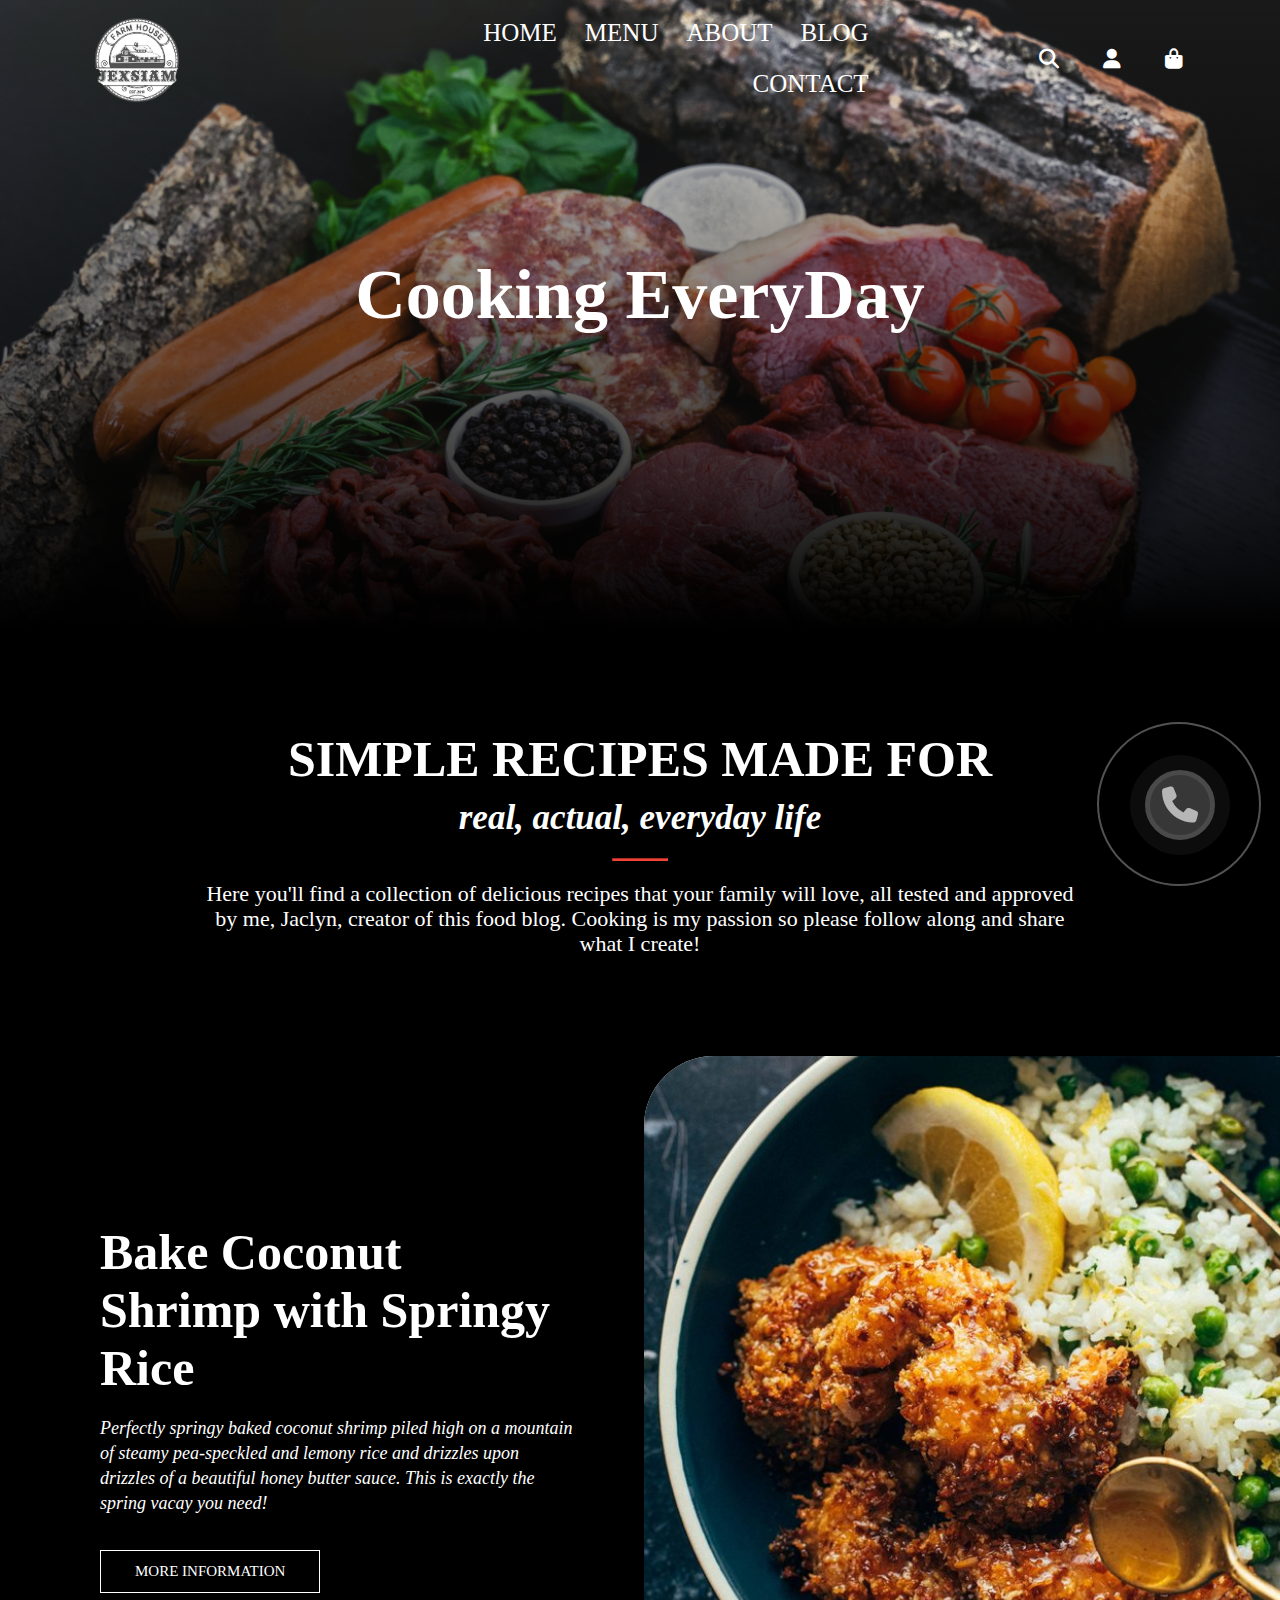
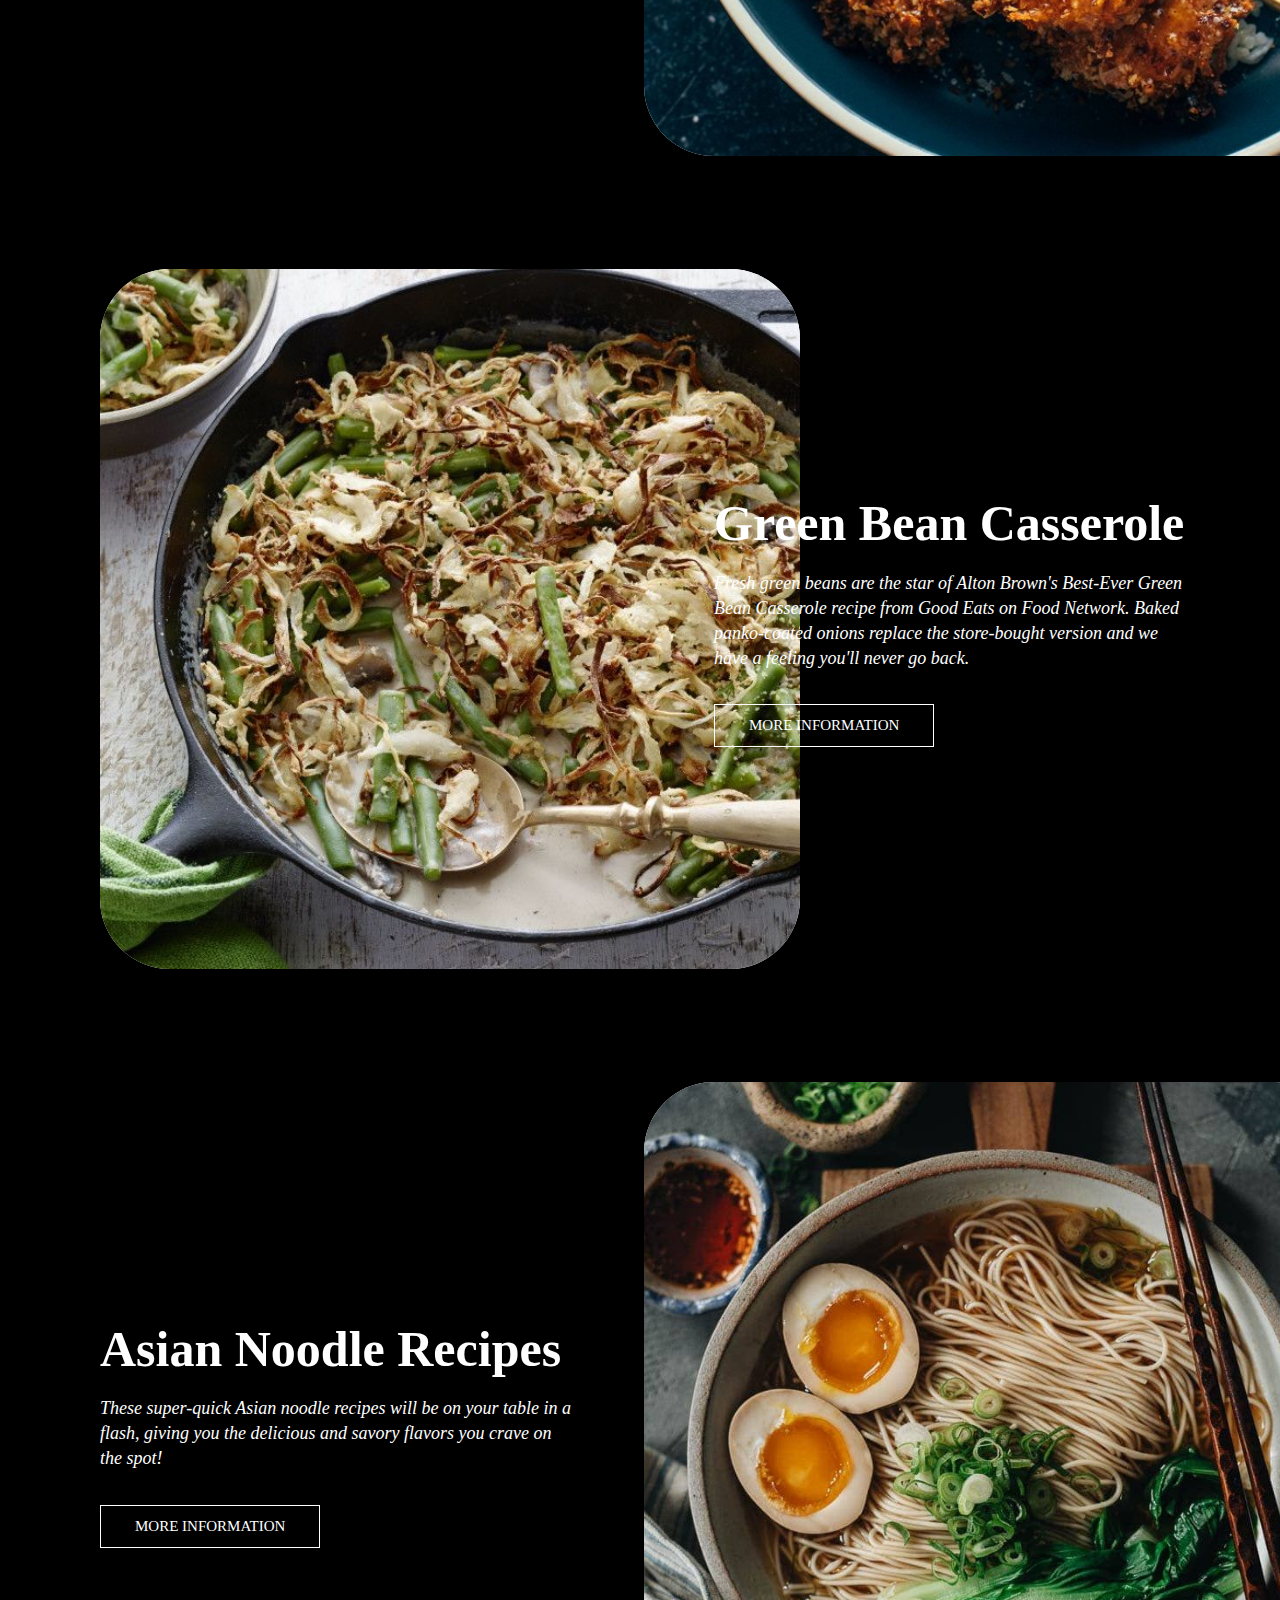
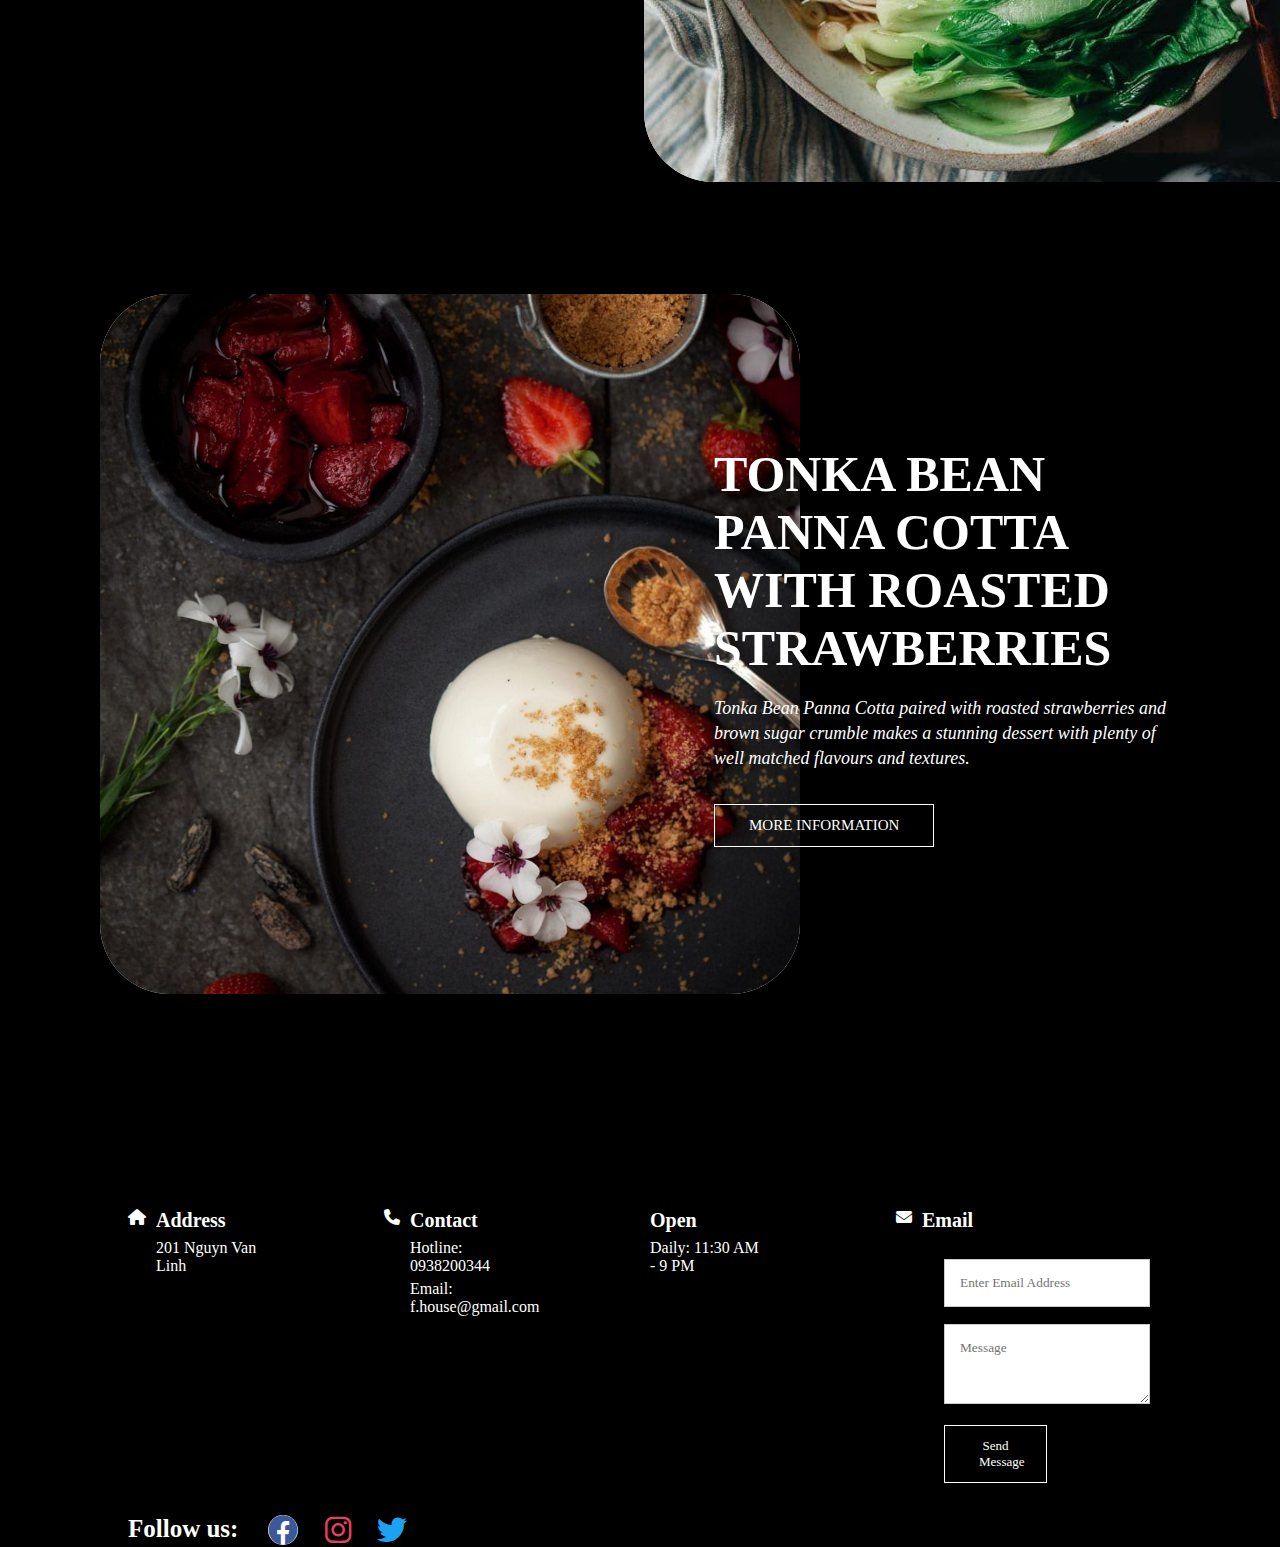
<file: blog.html>
<!DOCTYPE html>
<html lang="en">

<head>
    <meta charset="UTF-8">
    <meta http-equiv="X-UA-Compatible" content="IE=edge">
    <meta name="viewport" content="width=device-width, initial-scale=1.0">
    <title>Blog</title>
    <link rel="stylesheet" href="asset/css/blog.css">
    <link rel="stylesheet" href="asset/icon/fontawesome-free-6.3.0-web/css/all.css">
    <link rel="stylesheet" type="text/css" href="asset/css/chatbot.css">
    <link rel="stylesheet" type="text/css" href="asset/css/jquery.convform.css">
    <link rel="stylesheet" type="text/css" href="asset/css/phone.css">
</head>

<body>
    <!-- --------------header----------------- -->
    <section class="header">
        <nav>
            <a href=""><img src="/asset/img/logo.png" alt=""></a>
            <div class="nav-links">
                <ul>
                    <li><a href="/index.html">HOME</a></li>
                    <li><a href="/menu.html">MENU</a></li>
                    <li><a href="/about.html">ABOUT</a></li>
                    <li><a href="/blog.html">BLOG</a></li>
                    <li><a href="/contact.html">CONTACT</a></li>
                </ul>
            </div>
            <div class="nav-contact">
                <i class="fa-solid fa-magnifying-glass"></i>
                <a href="login.html"><i class="fa-solid fa-user"></i></a>
                <i class="fa-sharp fa-solid fa-bag-shopping"></i>
            </div>
        </nav>
        <div class="textbox">
            <h1>Cooking EveryDay <br></h1>
        </div>
    </section>
    <!-- ----------------------------- Body ---------------------------------- -->
    <section class="body">
        <div class="body_text">
            <h2>SIMPLE RECIPES MADE FOR</h2>
            <h3><i>real, actual, everyday life</i></h3>
            <hr>
            <p>Here you'll find a collection of delicious recipes that your family will love, all tested and approved by
                me, Jaclyn, creator of this food blog. Cooking is my passion so please follow along and share what I
                create!</p>
        </div>
        <!-- ----------------------------------------------------------------- -->
        <div class="body_food">
            <div class="body_food_text">
                <div class="text">
                    <h3 class="title">Bake Coconut Shrimp with Springy Rice</h3>
                    <p><i>Perfectly springy baked coconut shrimp piled high on a mountain of steamy pea-speckled and
                            lemony
                            rice and drizzles upon drizzles of a beautiful honey butter sauce. This is exactly the
                            spring
                            vacay you need!</i></p>
                    <a href="/How_to_Make.html"><button class="hero-btn text_btn">MORE INFORMATION</button></a>
                </div>
                <div class="img">
                    <img src="/asset/img/Baked Coconut Shrimp with Springy Rice and Honey Butter Sauce.png" alt="">
                </div>
            </div>
            <div class="body_food_text">
                <div class="img">
                    <img src="/asset/img/Best Ever Green Bean Casserole.jpg" alt="">
                </div>
                <div class="text_2">
                    <h3 class="title">Green Bean Casserole</h3>
                    <p><i>Fresh green beans are the star of Alton Brown's Best-Ever Green Bean Casserole recipe from
                            Good Eats on Food Network. Baked panko-coated onions replace the store-bought version and we
                            have a feeling you'll never go back.</i></p>
                    <button class="hero-btn text_2_btn">MORE INFORMATION</button>
                </div>
            </div>
            <div class="body_food_text">
                <div class="text">
                    <h3 class="title">Asian Noodle Recipes</h3>
                    <p><i>These super-quick Asian noodle recipes will be on your table in a flash, giving you the
                            delicious and savory flavors you crave on the spot!</i></p>
                    <button class="hero-btn text_btn">MORE INFORMATION</button>
                </div>
                <div class="img">
                    <img src="/asset/img/17 Under 30-Minute Asian Noodle Recipes.jpg" alt="">
                </div>
            </div>
            <div class="body_food_text_2">
                <div class="img">
                    <img src="/asset/img/Tonka Bean Panna Cotta with Roasted Strawberries.jpg" alt="">
                </div>
                <div class="text_2">
                    <h3 class="title">TONKA BEAN PANNA COTTA WITH ROASTED STRAWBERRIES</h3>
                    <p><i>Tonka Bean Panna Cotta paired with roasted strawberries and brown sugar crumble makes a
                            stunning dessert with plenty of well matched flavours and textures.</i></p>
                    <button class="hero-btn text_2_btn">MORE INFORMATION</button>
                </div>
            </div>
        </div>
    </section>
    <!-- --------------------------Footer------------------------ -->
    <section class="footer">
        <div class="footer-contact">
            <div class="footer-contact-add">
                <i class="fa-solid fa-house"></i>
                <div>
                    <p class="contact"><b>Address</b></p>
                    <p class="text">201 Nguyn Van Linh</p>
                </div>
            </div>
            <div class="footer-contact-add">
                <i class="fa-solid fa-phone"></i>
                <div>
                    <p class="contact"><b>Contact</b></p>
                    <p class="text">Hotline: 0938200344</p>
                    <p class="text">Email: f.house@gmail.com</p>
                </div>
            </div>
            <div class="footer-contact-add">
                <div>
                    <p class="contact"><b>Open</b></p>
                    <p class="text">Daily: 11:30 AM - 9 PM</p>
                </div>
            </div>
            <div class="footer-contact-add">
                <i class="fa-solid fa-envelope"></i>
                <div>
                    <p class="contact"><b>Email</b></p>
                    <div class="contact-col">
                        <form action="">
                            <!-- <input type="text" name="" id="" placeholder="Enter Your Name" required> -->
                            <input type="email" name="" id="" placeholder="Enter Email Address" required>
                            <textarea rows="3" placeholder="Message" required></textarea>
                            <button type="submit" class="hero-btn red-btn">Send Message</button>
                        </form>
                    </div>
                </div>
            </div>
        </div>
        <div class="follow-us">
            <p><b>Follow us:</b></p>
            <div>
                <i class="fa-brands fa-facebook fa-beat"></i>
                <i class="fa-brands fa-instagram fa-beat"></i>
                <i class="fa-brands fa-twitter fa-beat"></i>
            </div>
        </div>

    </section>
    <!-- ----------------------------- CHATBOT ---------------------------------- -->
    <div class="container-chat">
        <div class="container">
            <div id="call-phone" class="call-phone">
                <div class="call-phone__circle"></div>
                <div class="call-phone__circle-fill"></div>
                <div class="call-phone__circle-img">
                    <i class="fa fa-phone icon-phone"></i>
                </div>
            </div>
        </div>
        <!-- start chatbot -->
        <div class="chat_box">
            <div class="my-conv-form-wrapper">
                <form action="" method="GET" class="hidden">
                    <!-- Hiện ra 2 lựa chọn -->
                    <select data-conv-question="Welcome to Farm House. <br> What do you want to choose?"
                        name="category">
                        <option value="LuaChon1">Booking</option>
                        <option value="LuaChon2">See Menu</option>
                    </select>
                    <!-- cái tùy vào lựa chọn mà hỏi -->
                    <div data-conv-fork="category">
                        <div data-conv-case="LuaChon1">
                            <input type="text" name="domainName"
                                data-conv-question="Please give me the time, date and time to book a table!">
                        </div>
                        <div data-conv-case="LuaChon2" data-conv-fork="first-question2">
                            <input type="text" name="companyName" data-conv-question="This is menu! ">

                        </div>
                    </div>
                    <!-- này thì kiểu điền thứ gì đó (tên) -->
                    <input type="text" name="name" data-conv-question="Thanks you!">
                    <!-- hiện theo thứ vùa điền (name="name") -->
                    <!-- <input type="text" data-conv-question="Hi {name}, <br> Is this okay?" data-no-answer="true"> -->
                    <!-- viết theo font data-pattern còn không thì xóa data-pattern điền chi đó cũng đc -->
                    <!-- <input data-conv-question="Write in font (email)" -->
                    <!-- data-pattern="^[a-zA-Z0-9.!#$%&’*+/=?^_`{|}~-]+@[a-zA-Z0-9-]+\.[a-zA-Z0-9-]+(?:\.[a-zA-Z0-9-]+)*$" -->
                    <!-- type="email" name="email" required placeholder="Chữ gợi ý bên dưới"> -->
                    <!-- muốn submit thì làm kiểu nó sẽ reset lại trang vs thay đổi tên miền (bt tên miền ko) -->
                    <select data-conv-question="Okay, <br> Have a nice day">
                        <option value="Yes">Confirm</option>
                    </select>

                </form>
            </div>
        </div>
        <!-- end chatbot -->



    </div>
    <!-- ---------------------  CHATBOT JAVASCRIPT  ------------------------- -->
    <script src="https://code.jquery.com/jquery-3.7.0.min.js"></script>

    <script>
        $(document).ready(function () {
            $(".container").click(function () {
                $(".chat_box").slideDown();
            });
            $(".chat_box").mouseleave(function () {
                $(".chat_box").slideUp();
            });
        });
    </script>
    <!-- test chatbot -->
    <script type="text/javascript" src="asset/js/jquery.convform.js"></script>
    <script type="text/javascript" src="asset/js/chatbot.js"></script>
    <!-- end -->



</body>

</html>
</file>
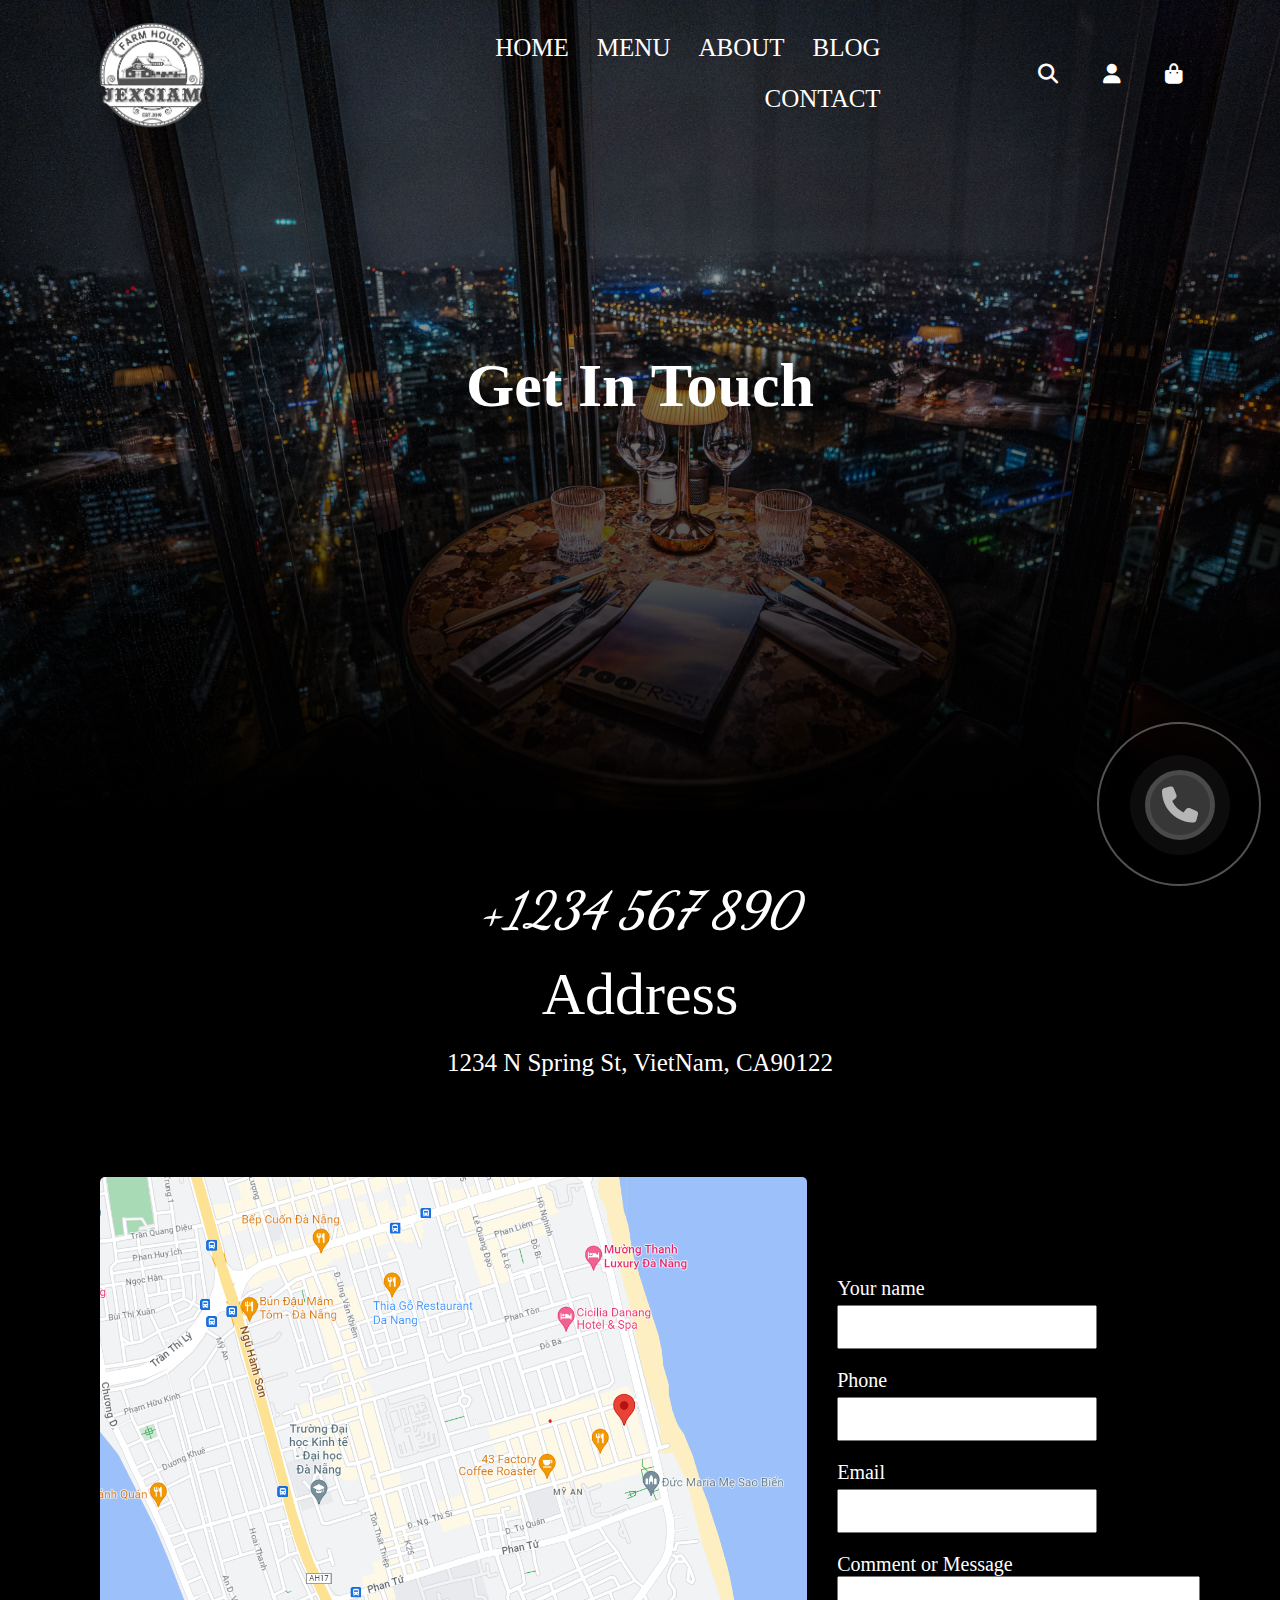
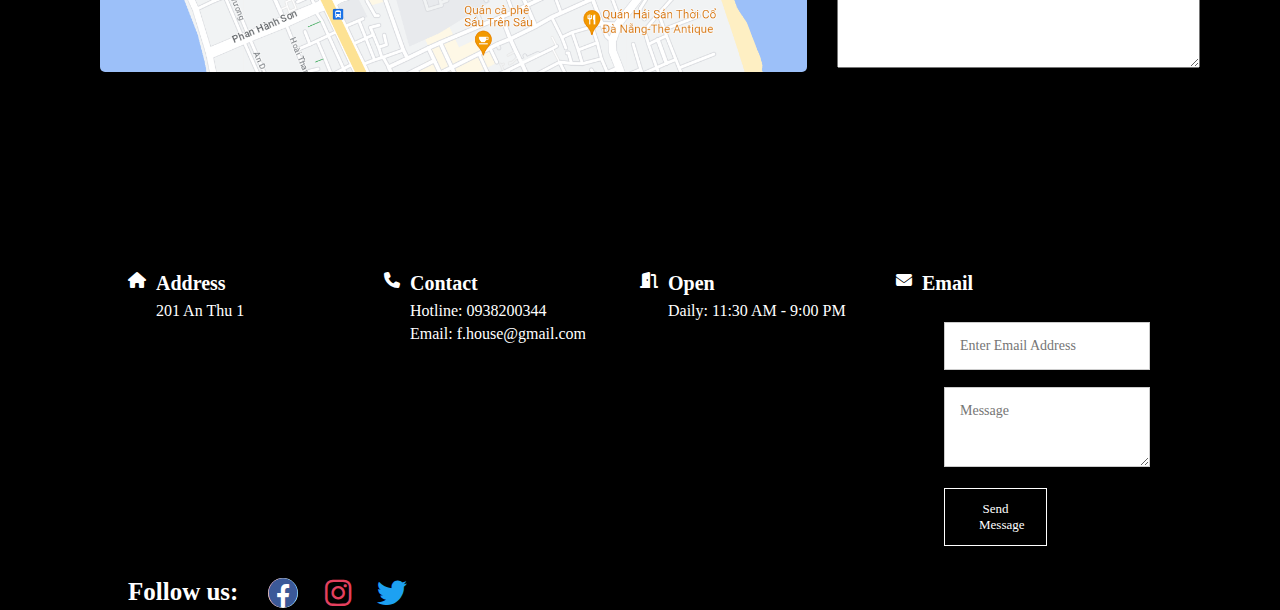
<file: contact.html>
<!DOCTYPE html>
<html lang="en">

<head>
    <meta charset="UTF-8">
    <meta http-equiv="X-UA-Compatible" content="IE=edge">
    <meta name="viewport" content="width=device-width, initial-scale=1.0">
    <title>CONTACT</title>
    <link rel="stylesheet" href="asset/css/contact.css">
    <link rel="stylesheet" href="asset/icon/fontawesome-free-6.3.0-web/css/all.css">
    <link href="https://fonts.googleapis.com/css2?family=Dancing+Script:wght@400;700&display=swap" rel="stylesheet">
    <link rel="stylesheet" type="text/css" href="asset/css/chatbot.css">
    <link rel="stylesheet" type="text/css" href="asset/css/jquery.convform.css">
    <link rel="stylesheet" type="text/css" href="asset/css/phone.css">
</head>

<body>
    <!-- --------------header----------------- -->
    <section class="header">
        <nav>
            <a href=""><img src="/asset/img/logo.png" alt=""></a>
            <div class="nav-links">
                <ul>
                    <li><a href="/index.html">HOME</a></li>
                    <li><a href="/menu.html">MENU</a></li>
                    <li><a href="/about.html">ABOUT</a></li>
                    <li><a href="/blog.html">BLOG</a></li>
                    <li><a href="/contact.html">CONTACT</a></li>
                </ul>
            </div>
            <div class="nav-contact">
                <i class="fa-solid fa-magnifying-glass"></i>
                <a href="login.html"><i class="fa-solid fa-user"></i></a>
                <i class="fa-sharp fa-solid fa-bag-shopping"></i>
            </div>
        </nav>
        <div class="textbox">
            <h1>Get In Touch </h1>
        </div>
    </section>
    <!-- ------------------------Body----------------------------- -->
    <section>
        <div class="body_main">
            <div class="body_main_1">
                <h2><b><i>+1234 567 890</i></b></h2>
                <h3>Address</h3>
                <p>1234 N Spring St, VietNam, CA90122</p>
            </div>
        </div>
        <div class="body_main_2">
            <div class="body_main-main">
                <img src="/asset/img/map.png" alt="">
                <div class="info">
                    <p>Your name</p>
                    <input type="text">
                    <p>Phone</p>
                    <input type="text">
                    <p>Email</p>
                    <input type="text">
                    <p>Comment or Message</p>
                    <textarea rows="5" required class="text_area"></textarea>
                </div>
            </div>
        </div>
    </section>
    <!-- --------------------------Footer------------------------ -->
    <section class="footer">
        <div class="footer-contact">
            <div class="footer-contact-add">
                <i class="fa-solid fa-house"></i>
                <div>
                    <p class="contact"><b>Address</b></p>
                    <p class="text">201 An Thu 1</p>
                </div>
            </div>
            <div class="footer-contact-add">
                <i class="fa-solid fa-phone"></i>
                <div>
                    <p class="contact"><b>Contact</b></p>
                    <p class="text">Hotline: 0938200344</p>
                    <p class="text">Email: f.house@gmail.com</p>
                </div>
            </div>
            <div class="footer-contact-add">
                <i class="fa-solid fa-door-open"></i>
                <div>
                    <p class="contact"><b>Open</b></p>
                    <p class="text">Daily: 11:30 AM - 9:00 PM</p>
                </div>
            </div>
            <div class="footer-contact-add">
                <i class="fa-solid fa-envelope"></i>
                <div>
                    <p class="contact"><b>Email</b></p>
                    <div class="contact-col">
                        <form action="">
                            <!-- <input type="text" name="" id="" placeholder="Enter Your Name" required> -->
                            <input type="email" name="" id="" placeholder="Enter Email Address" required>
                            <textarea rows="3" placeholder="Message" required></textarea>
                            <button type="submit" class="hero-btn red-btn">Send Message</button>
                        </form>
                    </div>
                </div>
            </div>
        </div>
        <div class="follow-us">
            <p><b>Follow us:</b></p>
            <div>
                <i class="fa-brands fa-facebook fa-beat"></i>
                <i class="fa-brands fa-instagram fa-beat"></i>
                <i class="fa-brands fa-twitter fa-beat"></i>
            </div>
        </div>

    </section>
    <!-- ----------------------------- CHATBOT ---------------------------------- -->
    <div class="container-chat">
        <div class="container">
            <div id="call-phone" class="call-phone">
                <div class="call-phone__circle"></div>
                <div class="call-phone__circle-fill"></div>
                <div class="call-phone__circle-img">
                    <i class="fa fa-phone icon-phone"></i>
                </div>
            </div>
        </div>
        <!-- start chatbot -->
        <div class="chat_box">
            <div class="my-conv-form-wrapper">
                <form action="" method="GET" class="hidden">
                    <!-- Hiện ra 2 lựa chọn -->
                    <select data-conv-question="Welcome to Farm House. <br> What do you want to choose?"
                        name="category">
                        <option value="LuaChon1">Booking</option>
                        <option value="LuaChon2">See Menu</option>
                    </select>
                    <!-- cái tùy vào lựa chọn mà hỏi -->
                    <div data-conv-fork="category">
                        <div data-conv-case="LuaChon1">
                            <input type="text" name="domainName"
                                data-conv-question="Please give me the time, date and time to book a table!">
                        </div>
                        <div data-conv-case="LuaChon2" data-conv-fork="first-question2">
                            <input type="text" name="companyName" data-conv-question="This is menu! ">

                        </div>
                    </div>
                    <!-- này thì kiểu điền thứ gì đó (tên) -->
                    <input type="text" name="name" data-conv-question="Thanks you!">
                    <!-- hiện theo thứ vùa điền (name="name") -->
                    <!-- <input type="text" data-conv-question="Hi {name}, <br> Is this okay?" data-no-answer="true"> -->
                    <!-- viết theo font data-pattern còn không thì xóa data-pattern điền chi đó cũng đc -->
                    <!-- <input data-conv-question="Write in font (email)" -->
                    <!-- data-pattern="^[a-zA-Z0-9.!#$%&’*+/=?^_`{|}~-]+@[a-zA-Z0-9-]+\.[a-zA-Z0-9-]+(?:\.[a-zA-Z0-9-]+)*$" -->
                    <!-- type="email" name="email" required placeholder="Chữ gợi ý bên dưới"> -->
                    <!-- muốn submit thì làm kiểu nó sẽ reset lại trang vs thay đổi tên miền (bt tên miền ko) -->
                    <select data-conv-question="Okay, <br> Have a nice day">
                        <option value="Yes">Confirm</option>
                    </select>

                </form>
            </div>
        </div>
        <!-- end chatbot -->



    </div>
    <!-- ---------------------  CHATBOT JAVASCRIPT  ------------------------- -->
    <script src="https://code.jquery.com/jquery-3.7.0.min.js"></script>

    <script>
        $(document).ready(function () {
            $(".container").click(function () {
                $(".chat_box").slideDown();
            });
            $(".chat_box").mouseleave(function () {
                $(".chat_box").slideUp();
            });
        });
    </script>
    <!-- test chatbot -->
    <script type="text/javascript" src="asset/js/jquery.convform.js"></script>
    <script type="text/javascript" src="asset/js/chatbot.js"></script>
    <!-- end -->




</body>

</html>
</file>
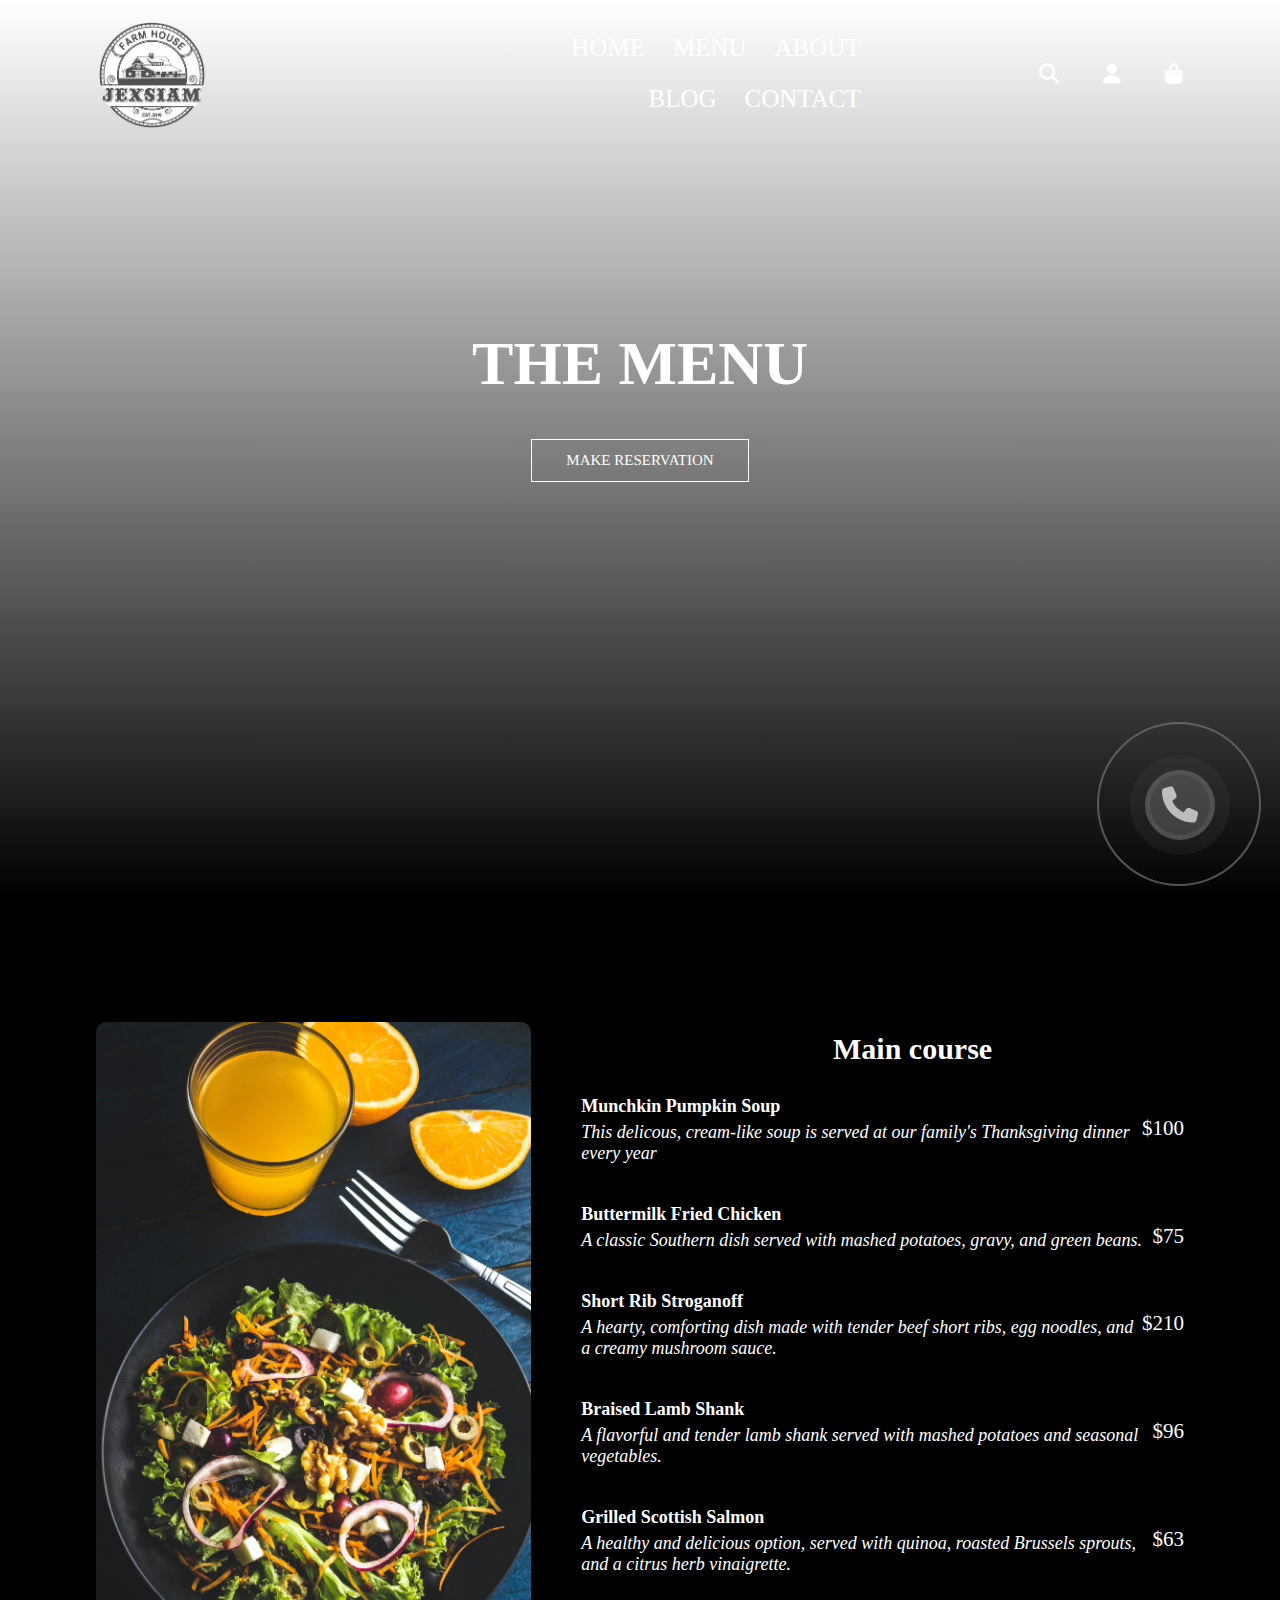
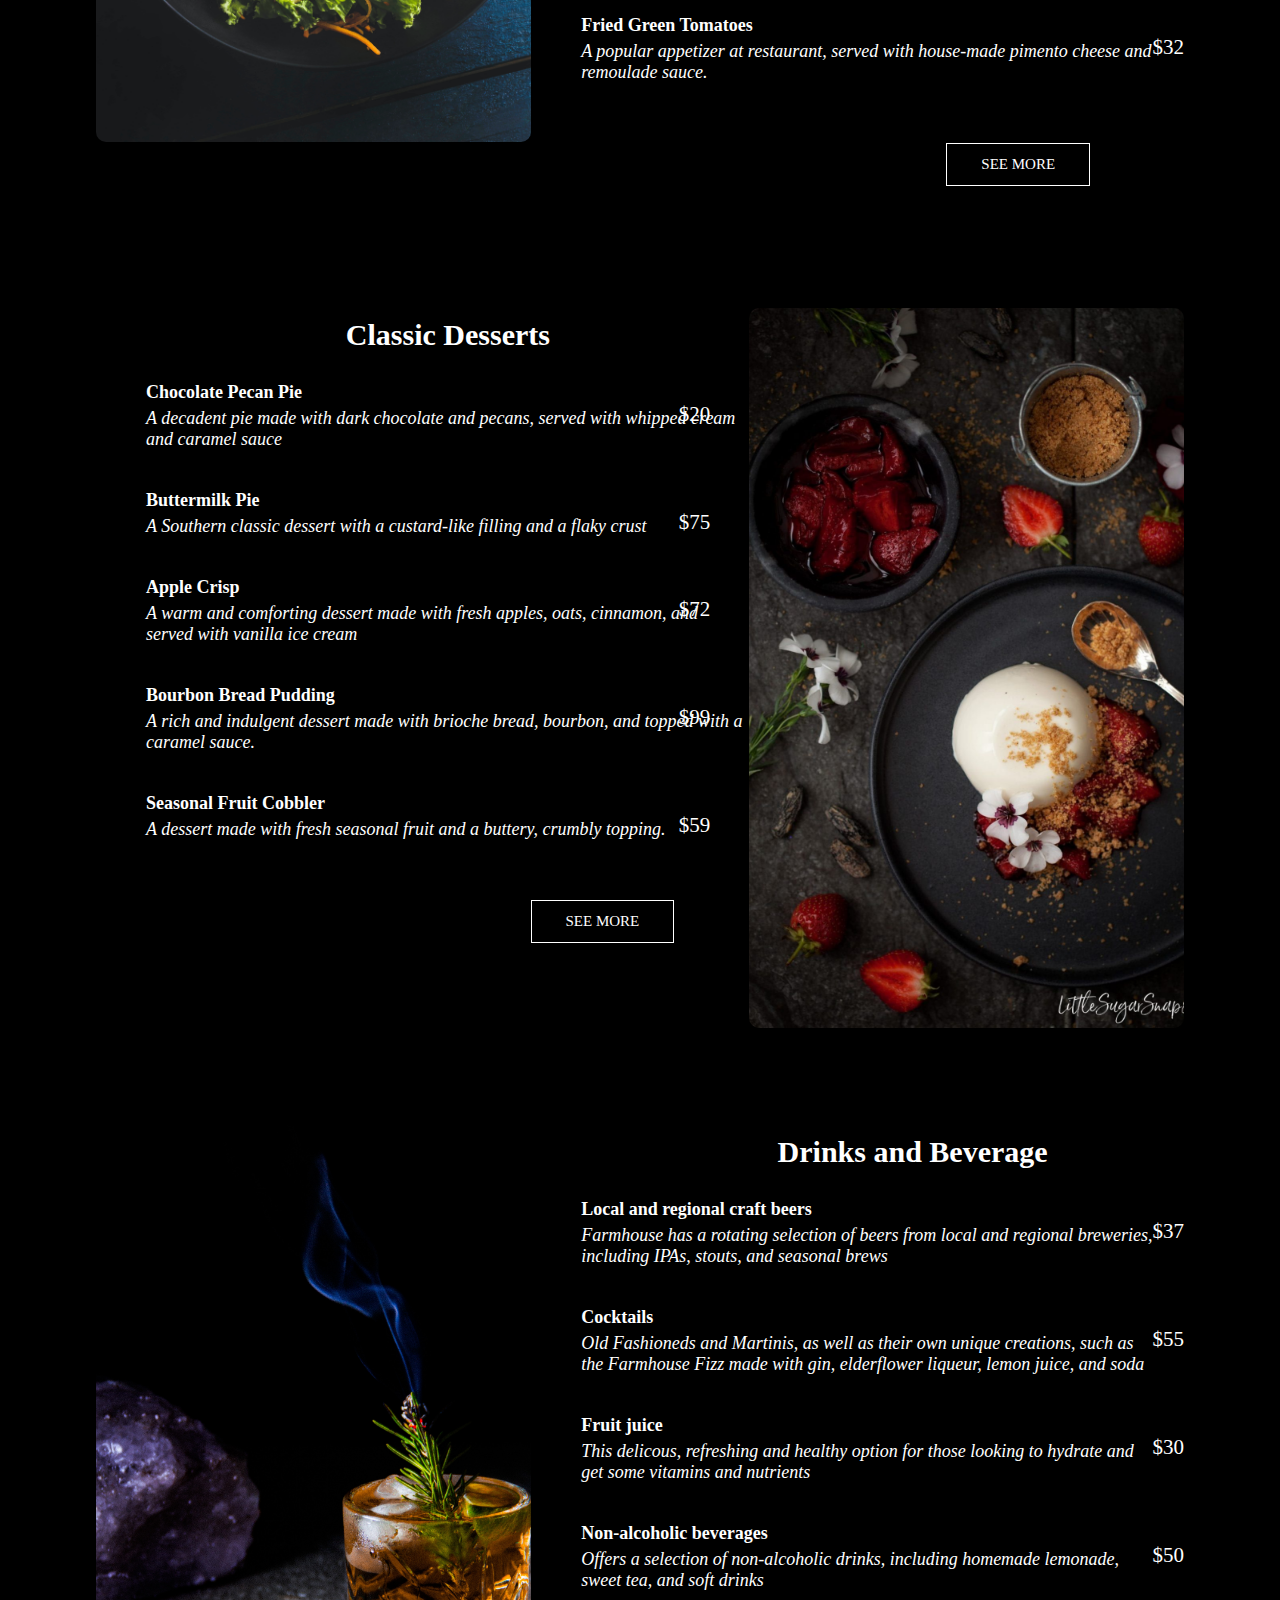
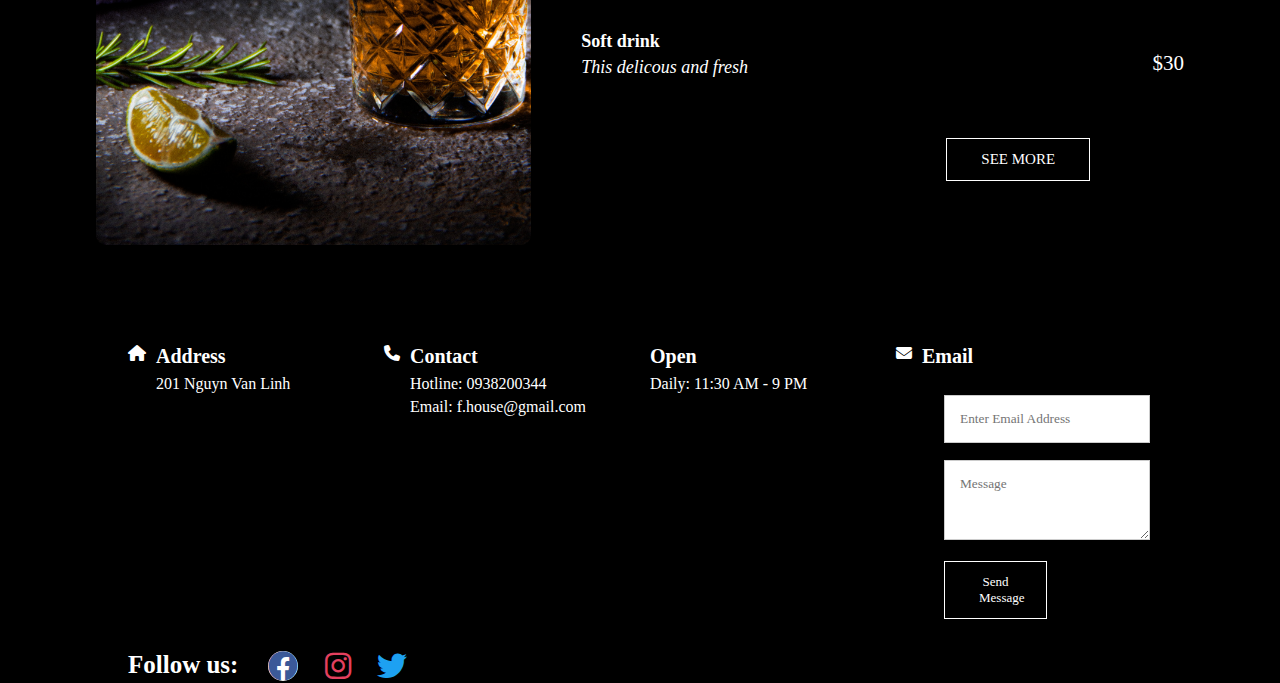
<file: menu.html>
<!DOCTYPE html>
<html lang="en">

<head>
    <meta charset="UTF-8">
    <meta http-equiv="X-UA-Compatible" content="IE=edge">
    <meta name="viewport" content="width=device-width, initial-scale=1.0">
    <title>Menu</title>
    <link rel="stylesheet" href="asset/css/menu.css">
    <link rel="stylesheet" href="asset/icon/fontawesome-free-6.3.0-web/css/all.css">
    <link rel="stylesheet" type="text/css" href="asset/css/chatbot.css">
    <link rel="stylesheet" type="text/css" href="asset/css/jquery.convform.css">
    <link rel="stylesheet" type="text/css" href="asset/css/phone.css">

</head>

<body>
    <!-- --------------header----------------- -->
    <section class="header">
        <nav>
            <a href=""><img src="/asset/img/logo.png" alt=""></a>
            <div class="nav-links">
                <div class="nav-links">
                    <ul>
                        <li><a href="/index.html">HOME</a></li>
                        <li><a href="/menu.html">MENU</a></li>
                        <li><a href="/about.html">ABOUT</a></li>
                        <li><a href="/blog.html">BLOG</a></li>
                        <li><a href="/contact.html">CONTACT</a></li>
                    </ul>
                </div>
            </div>
            <div class="nav-contact">
                <i class="fa-solid fa-magnifying-glass"></i>
                <a href="login.html"><i class="fa-solid fa-user"></i></a>
                <i class="fa-sharp fa-solid fa-bag-shopping"></i>
            </div>
        </nav>
        <div class="textbox">
            <h1>THE MENU
            </h1>
            <a href="" class="hero-btn">MAKE RESERVATION</a>
        </div>
    </section>

    <!-- ----------------------------- Body ---------------------------------- -->
    <section class="body">
        <div class="body_welcome">
            <div class="body_welcome-text">
                <img src="/asset/img/eiliv-aceron-ZuIDLSz3XLg-unsplash.jpg" alt="">
                <div class="body_welcome-text-p">
                    <div class="title">
                        <h3>Main course</h3>
                    </div>
                    <div class="info-food">
                        <div class="info-food-text">
                            <p><b>Munchkin Pumpkin Soup</b></p>
                            <p><i>This delicous, cream-like soup is served at our family's Thanksgiving dinner every
                                    year</i>
                            </p>
                        </div>
                        <div class="info-food-price">
                            <p class="price">$100</p>
                        </div>
                    </div>
                    <div class="info-food">
                        <div class="info-food-text">
                            <p><b>Buttermilk Fried Chicken</b></p>
                            <p><i>A classic Southern dish served with mashed potatoes, gravy, and green beans.</i>
                            </p>
                        </div>
                        <div class="info-food-price">
                            <p class="price">$75</p>
                        </div>
                    </div>
                    <div class="info-food">
                        <div class="info-food-text">
                            <p><b>Short Rib Stroganoff</b></p>
                            <p><i>A hearty, comforting dish made with tender beef short ribs, egg noodles, and a creamy
                                    mushroom sauce.</i>
                            </p>
                        </div>
                        <div class="info-food-price">
                            <p class="price">$210</p>
                        </div>
                    </div>
                    <div class="info-food">
                        <div class="info-food-text">
                            <p><b>Braised Lamb Shank</b></p>
                            <p><i>A flavorful and tender lamb shank served with mashed potatoes and seasonal
                                    vegetables.</i>
                            </p>
                        </div>
                        <div class="info-food-price">
                            <p class="price">$96</p>
                        </div>
                    </div>
                    <div class="info-food">
                        <div class="info-food-text">
                            <p><b>Grilled Scottish Salmon</b></p>
                            <p><i>A healthy and delicious option, served with quinoa, roasted Brussels sprouts, and a
                                    citrus herb vinaigrette.</i>
                            </p>
                        </div>
                        <div class="info-food-price">
                            <p class="price">$63</p>
                        </div>
                    </div>
                    <div class="info-food">
                        <div class="info-food-text">
                            <p><b>Fried Green Tomatoes</b></p>
                            <p><i>A popular appetizer at restaurant, served with house-made pimento cheese and remoulade
                                    sauce.</i>
                            </p>
                        </div>
                        <div class="info-food-price">
                            <p class="price">$32</p>
                        </div>
                    </div>
                    <button class="hero-btn body_welcome-text-btn">SEE MORE</button>
                </div>

            </div>
        </div>
        <!-- ------------------------------------------------------------------ -->
        <div class="body_welcome">
            <div class="body_welcome-text">
                <div class="body_welcome-text-p">
                    <div class="title">
                        <h3 id="title_2">Classic Desserts</h3>
                    </div>
                    <div class="info-food info-food-2">
                        <div class="info-food-text">
                            <p><b>Chocolate Pecan Pie</b></p>
                            <p><i> A decadent pie made with dark chocolate and pecans, served with whipped cream and
                                    caramel sauce</i>
                            </p>
                        </div>
                        <div class="info-food-price">
                            <p class="price_2">$20</p>
                        </div>
                    </div>
                    <div class="info-food">
                        <div class="info-food-text">
                            <p><b>Buttermilk Pie</b></p>
                            <p><i>A Southern classic dessert with a custard-like filling and a flaky crust</i>
                            </p>
                        </div>
                        <div class="info-food-price">
                            <p class="price_2">$75</p>
                        </div>
                    </div>
                    <div class="info-food">
                        <div class="info-food-text">
                            <p><b>Apple Crisp</b></p>
                            <p><i>A warm and comforting dessert made with fresh apples, oats, cinnamon, and served with
                                    vanilla ice cream</i>
                            </p>
                        </div>
                        <div class="info-food-price">
                            <p class="price_2">$72</p>
                        </div>
                    </div>
                    <div class="info-food">
                        <div class="info-food-text">
                            <p><b>Bourbon Bread Pudding</b></p>
                            <p><i>A rich and indulgent dessert made with brioche bread, bourbon, and topped with a
                                    caramel sauce.</i>
                            </p>
                        </div>
                        <div class="info-food-price">
                            <p class="price_2">$99</p>
                        </div>
                    </div>
                    <div class="info-food">
                        <div class="info-food-text">
                            <p><b>Seasonal Fruit Cobbler</b></p>
                            <p><i>A dessert made with fresh seasonal fruit and a buttery, crumbly topping.</i>
                            </p>
                        </div>
                        <div class="info-food-price">
                            <p class="price_2">$59</p>
                        </div>
                    </div>
                    <button class="hero-btn body_welcome-text-btn" id="btn_2">SEE MORE</button>
                </div>
                <img src="/asset/img/Tonka Bean Panna Cotta with Roasted Strawberries.jpg" alt="">
            </div>
            <!-- -------------------------------------------------------------- -->
            <div class="body_welcome-text" id="body_3">
                <img src="/asset/img/ulvi-safari-uyQ9lQcdI-Q-unsplash.jpg" alt="">
                <div class="body_welcome-text-p">
                    <div class="title">
                        <h3>Drinks and Beverage</h3>
                    </div>
                    <div class="info-food">
                        <div class="info-food-text">
                            <p><b>Local and regional craft beers</b></p>
                            <p><i>Farmhouse has a rotating selection of beers from local and regional breweries,
                                    including IPAs, stouts, and seasonal brews</i>
                            </p>
                        </div>
                        <div class="info-food-price">
                            <p class="price">$37</p>
                        </div>
                    </div>
                    <div class="info-food">
                        <div class="info-food-text">
                            <p><b>Cocktails</b></p>
                            <p><i> Old Fashioneds and Martinis, as well as their own unique creations, such as the
                                    Farmhouse Fizz made with gin, elderflower liqueur, lemon juice, and soda</i>
                            </p>
                        </div>
                        <div class="info-food-price">
                            <p class="price">$55</p>
                        </div>
                    </div>
                    <div class="info-food">
                        <div class="info-food-text">
                            <p><b>
                                    Fruit juice</b></p>
                            <p><i>This delicous, refreshing and healthy option for those looking to hydrate and get some
                                    vitamins and nutrients</i>
                            </p>
                        </div>
                        <div class="info-food-price">
                            <p class="price">$30</p>
                        </div>
                    </div>
                    <div class="info-food">
                        <div class="info-food-text">
                            <p><b>Non-alcoholic beverages</b></p>
                            <p><i> Offers a selection of non-alcoholic drinks, including homemade lemonade, sweet tea,
                                    and soft drinks</i>
                            </p>
                        </div>
                        <div class="info-food-price">
                            <p class="price">$50</p>
                        </div>
                    </div>
                    <div class="info-food">
                        <div class="info-food-text">
                            <p><b>Soft drink</b></p>
                            <p><i>This delicous and fresh</i>
                            </p>
                        </div>
                        <div class="info-food-price">
                            <p class="price">$30</p>
                        </div>
                    </div>
                    <button class="hero-btn body_welcome-text-btn">SEE MORE</button>
                </div>
            </div>
        </div>

    </section>

    <!-- --------------------------Footer------------------------ -->
    <section class="footer">
        <div class="footer-contact">
            <div class="footer-contact-add">
                <i class="fa-solid fa-house"></i>
                <div>
                    <p class="contact"><b>Address</b></p>
                    <p class="text">201 Nguyn Van Linh</p>
                </div>
            </div>
            <div class="footer-contact-add">
                <i class="fa-solid fa-phone"></i>
                <div>
                    <p class="contact"><b>Contact</b></p>
                    <p class="text">Hotline: 0938200344</p>
                    <p class="text">Email: f.house@gmail.com</p>
                </div>
            </div>
            <div class="footer-contact-add">
                <div>
                    <p class="contact"><b>Open</b></p>
                    <p class="text">Daily: 11:30 AM - 9 PM</p>
                </div>
            </div>
            <div class="footer-contact-add">
                <i class="fa-solid fa-envelope"></i>
                <div>
                    <p class="contact"><b>Email</b></p>
                    <div class="contact-col">
                        <form action="">
                            <!-- <input type="text" name="" id="" placeholder="Enter Your Name" required> -->
                            <input type="email" name="" id="" placeholder="Enter Email Address" required>
                            <textarea rows="3" placeholder="Message" required></textarea>
                            <button type="submit" class="hero-btn red-btn">Send Message</button>
                        </form>
                    </div>
                </div>
            </div>
        </div>
        <div class="follow-us">
            <p><b>Follow us:</b></p>
            <div>
                <i class="fa-brands fa-facebook fa-beat"></i>
                <i class="fa-brands fa-instagram fa-beat"></i>
                <i class="fa-brands fa-twitter fa-beat"></i>
            </div>
        </div>

    </section>
    <!-- ----------------------------- CHATBOT ---------------------------------- -->
    <div class="container-chat">
        <div class="container">
            <div id="call-phone" class="call-phone">
                <div class="call-phone__circle"></div>
                <div class="call-phone__circle-fill"></div>
                <div class="call-phone__circle-img">
                    <i class="fa fa-phone icon-phone"></i>
                </div>
            </div>
        </div>
        <!-- start chatbot -->
        <div class="chat_box">
            <div class="my-conv-form-wrapper">
                <form action="" method="GET" class="hidden">
                    <!-- Hiện ra 2 lựa chọn -->
                    <select data-conv-question="Welcome to Farm House. <br> What do you want to choose?"
                        name="category">
                        <option value="LuaChon1">Booking</option>
                        <option value="LuaChon2">See Menu</option>
                    </select>
                    <!-- cái tùy vào lựa chọn mà hỏi -->
                    <div data-conv-fork="category">
                        <div data-conv-case="LuaChon1">
                            <input type="text" name="domainName"
                                data-conv-question="Please give me the time, date and time to book a table!">
                        </div>
                        <div data-conv-case="LuaChon2" data-conv-fork="first-question2">
                            <input type="text" name="companyName" data-conv-question="This is menu! ">

                        </div>
                    </div>
                    <!-- này thì kiểu điền thứ gì đó (tên) -->
                    <input type="text" name="name" data-conv-question="Thanks you!">
                    <!-- hiện theo thứ vùa điền (name="name") -->
                    <!-- <input type="text" data-conv-question="Hi {name}, <br> Is this okay?" data-no-answer="true"> -->
                    <!-- viết theo font data-pattern còn không thì xóa data-pattern điền chi đó cũng đc -->
                    <!-- <input data-conv-question="Write in font (email)" -->
                    <!-- data-pattern="^[a-zA-Z0-9.!#$%&’*+/=?^_`{|}~-]+@[a-zA-Z0-9-]+\.[a-zA-Z0-9-]+(?:\.[a-zA-Z0-9-]+)*$" -->
                    <!-- type="email" name="email" required placeholder="Chữ gợi ý bên dưới"> -->
                    <!-- muốn submit thì làm kiểu nó sẽ reset lại trang vs thay đổi tên miền (bt tên miền ko) -->
                    <select data-conv-question="Okay, <br> Have a nice day">
                        <option value="Yes">Confirm</option>
                    </select>

                </form>
            </div>
        </div>
        <!-- end chatbot -->


    </div>
    <!-- ---------------------  CHATBOT JAVASCRIPT  ------------------------- -->
    <script src="https://code.jquery.com/jquery-3.7.0.min.js"></script>

    <script>
        $(document).ready(function () {
            $(".container").click(function () {
                $(".chat_box").slideDown();
            });
            $(".chat_box").mouseleave(function () {
                $(".chat_box").slideUp();
            });
        });
    </script>
    <!-- test chatbot -->
    <script type="text/javascript" src="asset/js/jquery.convform.js"></script>
    <script type="text/javascript" src="asset/js/chatbot.js"></script>
    <!-- end -->


</body>

</html>
</file>
<file: asset/css/blog.css>
* {
    padding: 0;
    margin: 0;
    font-family: 'Times New Roman', Times, serif
}

.header {
    min-height: 70vh;
    width: 100%;
    background-image: linear-gradient(rgba(0, 0, 0, 0), rgb(0, 0, 0, 1)), url(/asset/img/eiliv-aceron-YlAmh_X_SsE-unsplash.jpg);
    /* background-repeat: no-repeat; */
    background-size: cover;
    position: relative;
}

.nav-contact a {
    color: white;
}

nav {
    display: flex;
    padding: 0 6%;
    justify-content: space-between;
    align-items: center;
}

nav img {
    width: 120px;
}

.nav-links {
    margin-left: 200px;
    flex: 1.5;
    text-align: right;
}

.nav-links ul li {
    list-style: none;
    display: inline-block;
    padding: 8px 12px;
    position: relative;
}

.nav-links ul li a {
    text-align: center;
    font-size: 25px;
    color: #fff;
    text-decoration: none;
}

.nav-contact {
    flex: 1;
    text-align: right;
    color: #fff;
}

.nav-contact .fa-solid {
    font-size: 20px;
    margin: 20px;
}

.nav-links ul li::after,
.nav-contact .fa-solid::after {
    content: "";
    width: 0;
    height: 2px;
    background-color: #fff;
    display: block;
    margin: auto;
    transition: .5s;
    margin-top: 5px;
}

.nav-links ul li:hover::after,
.nav-contact .fa-solid:hover::after {
    width: 100%;
}

.textbox {
    width: 90%;
    color: #fff;
    position: absolute;
    top: 50%;
    left: 50%;
    transform: translate(-50%, -50%);
    text-align: center;
    /* line-height: 30px; */
}

.textbox h1 {
    margin-bottom: 40px;
    font-size: 70px;
}

.textbox p {
    margin: 10px 0 40px;
    font-size: 18px;
    color: #fff;
    line-height: 25px;
}

.hero-btn {
    display: inline-block;
    text-decoration: none;
    color: #fff;
    border: 1px solid #fff;
    padding: 12px 34px;
    font-size: 15px;
    background: transparent;
    position: relative;
    cursor: pointer;
}

.hero-btn:hover {
    border: 1px solid #fff;
    background: #f44336;
    transition: 1s;
    color: #fff;

}

/* -------------------------body------------------------ */
.body {
    background: black;
    color: #fff;
}

.body_text {
    width: 85%;
    margin: auto;
    padding-top: 100px;
}

.body_text h2 {
    font-size: 50px;
    text-align: center;
}

.body_text h3 {
    /* margin-right: 10px; */
    margin-top: 10px;
    font-size: 35px;
    text-align: center;
}

.body_text hr {
    margin: 20px auto;
    width: 5%;
    height: 1px;
    border-color: #f44336;
    background-color: #f44336;
}

.body_text p {
    line-height: 25px;
    text-align: center;
    margin: auto;
    font-size: 22px;
    width: 80%;
}

/* --------------body_food----------------------- */
.body_food {
    width: 85%;
    margin: auto;
    padding: 100px;
}

.body_food_text {
    align-items: center;
    display: flex;
    justify-content: space-between;
    margin-bottom: 10%;
}

.body_food_text_2 {
    align-items: center;
    display: flex;
    justify-content: space-between;
    margin-bottom: 1%;
}


.text {
    margin-right: 70px;
    width: 50%;
}

.text p {
    margin-top: 4%;
    font-size: 18px;
    line-height: 25px;
}

.text .title {
    font-size: 50px;
}

.text_btn {
    margin-top: 7%;
}

.img {

    width: 50%;
}

.img img {
    object-fit: cover;
    border-radius: 10%;
    width: 700px;
    background-color: #fff;
    height: 700px;
}

.text_2 {
    margin-left: 70px;
    width: 50%;
}

.text_2 p {
    margin-top: 4%;
    font-size: 18px;
    line-height: 25px;
}

.text_2 .title {
    font-size: 50px;
}

.text_2_btn {
    margin-top: 7%;
}

/* ------------------------footer------------------------ */
.footer {
    background-color: black;
    color: #fff;
}

.footer-text {
    width: 85%;
    margin: auto;
    /* padding-top: 100px; */
    display: flex;

}

.footer-text-text {
    flex-basis: 31%;
    background-color: #fff;
    font-size: 18px;
    font-weight: 300;
    line-height: 28px;
    padding: 10px;
}

.footer-text-video {
    flex-basis: 31%;
}

.footer-contact {
    margin-top: 20px;
    width: 80%;
    margin: auto;
    padding-top: 100px;
    display: flex;
    justify-content: space-around;
}

.footer-contact-add {
    width: 45%;
    display: flex;
}

.footer-contact .contact {
    margin: 0 0 7px 0;
    font-size: 20px;
}

.footer-contact .text {
    margin-top: 5px;
}

.contact-col {
    width: 100%;
    border-radius: 10px;
    margin-bottom: 5%;
    padding: 20px 12px;
    box-sizing: border-box;
}

.contact-col input,
.contact-col textarea {
    width: 100%;
    padding: 15px;
    margin-bottom: 17px;
    outline: none;
    border: 1px solid #ccc;
    box-sizing: border-box;
}

.footer-contact-add div {
    margin-left: 10px;
}

.red-btn {
    font-size: 13px;
    width: 50%;
}

.follow-us {
    font-size: 25px;
    width: 80%;
    margin: auto;
    padding-top: 100px;
    display: flex;
    margin-top: -100px;
}

.follow-us div {
    margin: 0 20px 0 30px;
}

.follow-us div .fa-brands {
    margin-right: 20px;
    font-size: 30px;
}

.fa-facebook {
    padding: 0;
    outline: black;
    color: #3B5998;
    background-color: #fff;
    border-radius: 100%;
    border: 0;
}

.fa-instagram {
    color: #E4405F;
    /* background-color: #FFF; */
    /* border: 1px solid #833AB4; */
}

.fa-twitter {
    color: #1DA1F2;
}
</file>
<file: asset/css/chatbot.css>
body {
    font-family: Arial, Helvetica, sans-serif;
}

a {
    text-decoration: none;
}

ol,
ul {
    padding: 0;
    font-family: Georgia, 'Times New Roman', Times, serif;
}

u {
    font-size: 15px;
}

.container-chat {
    display: flex;
}

/*ChatBot*/
.chat_box {
    /* độ lớn của khung chat */
    width: 350px;
    height: 80vh;
    bottom: 10px;
    right: 30px;
    background: #c4cdb9;
    z-index: 2;
    position: fixed;
    display: none;
    border: 2px solid #000;
}

#messages {
    padding: 20px;
}

.my-conv-form-wrapper textarea {
    height: 30px;
    overflow: hidden;
    resize: none;
}

.hidden {
    display: none !important;
}
</file>
<file: asset/css/phone.css>
.container {
    width: 100%;
    position: relative;
    cursor: pointer;
}

.container

/*call phone*/
.call-phone {
    position: fixed;
    cursor: pointer;
    width: 200px;
    height: 200px;
    bottom: 0;
    right: 5px;
    z-index: 2;
}

.call-phone__circle {
    width: 160px;
    height: 160px;
    top: 22px;
    left: 22px;
    margin: 0;
    position: absolute;
    background-color: transparent;
    border-radius: 100%;
    border: 2px solid rgba(119, 119, 119, 0.689);
    animation: call-phone__circle-anim 1.2s infinite ease-in-out;
    transition: all 0.5s;
    vertical-align: baseline;
}

@keyframes call-phone__circle-anim {
    0% {
        transform: rotate(0deg) scale(0.5) skew(1deg);
        opacity: .1
    }

    30% {
        transform: rotate(0deg) scale(0.7) skew(1deg);
        opacity: .5
    }

    100% {
        transform: rotate(0deg) scale(1) skew(1deg);
        opacity: .1
    }
}

.call-phone__circle-fill {
    background-color: rgb(117, 117, 117);
    opacity: 0.75;
    width: 100px;
    height: 100px;
    top: 55px;
    left: 55px;
    position: absolute;
    border-radius: 100%;
    opacity: 0.1;
    animation: call-phone__circle-fill-anim 2.3s infinite ease-in-out;
    transition: all 0.5s;
}

@keyframes call-phone__circle-fill-anim {
    0% {
        transform: rotate(0deg) scale(0.7) skew(1deg);
        opacity: .2
    }

    50% {
        transform: rotate(0deg) scale(1) skew(1deg);
        opacity: .2
    }

    100% {
        transform: rotate(0deg) scale(0.7) skew(1deg);
        opacity: .2
    }
}

.call-phone__circle-img {
    position: relative;
    background-color: rgba(108, 108, 108, 0.644);
    width: 60px;
    height: 60px;
    top: 70px;
    left: 70px;
    position: absolute;
    border: 5px solid #656565;
    border-radius: 50%;
    border-radius: 100%;
    opacity: 0.7;
    animation: call-phone__circle-img-anim 1s infinite ease-in-out;
}

@keyframes call-phone__circle-img-anim {
    0% {
        transform: rotate(0deg) scale(1) skew(1deg)
    }

    10% {
        transform: rotate(-25deg) scale(1) skew(1deg)
    }

    20% {
        transform: rotate(25deg) scale(1) skew(1deg)
    }

    30% {
        transform: rotate(-25deg) scale(1) skew(1deg)
    }

    40% {
        transform: rotate(25deg) scale(1) skew(1deg)
    }

    100%,
    50% {
        transform: rotate(0deg) scale(1) skew(1deg)
    }
}

.icon-phone {
    position: absolute;
    z-index: 30;
    font-size: 36px;
    color: #fff;
    top: 50%;
    left: 50%;
    transform: translate(-50%, -50%);
    padding: 5px 0 5px 0;
}
</file>
<file: asset/css/contact.css>
* {
    padding: 0;
    margin: 0;
    /* font-family: 'Times New Roman', Times, serif */
}

.header {
    min-height: 90vh;
    width: 100%;
    background-image: linear-gradient(rgba(0, 0, 0, 0.1), rgba(0, 0, 0, 0.95)), url(/asset/img/834011-too-restaurant-too-hotel-paris-photos-menu.jpg);
    /* background-repeat: no-repeat; */
    background-size: cover;
    position: relative;
}

.nav-contact a {
    color: white;
}

nav {
    display: flex;
    padding: 0 6%;
    justify-content: space-between;
    align-items: center;
}

nav img {
    width: 150px;
}

.nav-links {
    margin-left: 200px;
    flex: 1.5;
    text-align: right;
}

.nav-links ul li {
    list-style: none;
    display: inline-block;
    padding: 8px 12px;
    position: relative;
}

.nav-links ul li a {
    text-align: center;
    font-size: 25px;
    color: #fff;
    text-decoration: none;
}

.nav-contact {
    flex: 1;
    text-align: right;
    color: #fff;
}

.nav-contact .fa-solid {
    font-size: 20px;
    margin: 20px;
}

.nav-links ul li::after,
.nav-contact .fa-solid::after {
    content: "";
    width: 0;
    height: 2px;
    background-color: #fff;
    display: block;
    margin: auto;
    transition: .5s;
    margin-top: 5px;
}

.nav-links ul li:hover::after,
.nav-contact .fa-solid:hover::after {
    width: 100%;
}

.textbox {
    width: 90%;
    color: #fff;
    position: absolute;
    top: 50%;
    left: 50%;
    transform: translate(-50%, -50%);
    text-align: center;
    /* line-height: 30px; */
}

.textbox h1 {
    font-family: 'Times New Roman', Times, serif;
    margin-bottom: 40px;
    font-size: 62px;
}

.textbox p {
    margin: 10px 0 40px;
    font-size: 18px;
    color: #fff;
    line-height: 25px;
}

.hero-btn {
    font-size: 25px;
    font-family: 'Times New Roman', Times, serif;
    display: inline-block;
    text-decoration: none;
    color: #fff;
    border: 1px solid #fff;
    padding: 12px 34px;
    font-size: 15px;
    background: transparent;
    position: relative;
    cursor: pointer;
}

.hero-btn:hover {
    border: 1px solid #fff;
    background: #f44336;
    transition: 1s;
    color: #fff;

}

/* -----------------------------------body----------------------------*/
.body_main {
    background-color: black;
    color: white;

}

.body_main_1 {
    text-align: center;
    width: 85%;
    margin: auto;
    padding-top: 70px;
}

.body_main_1 p {
    font-size: 25px;
}

.body_main_1 h2 {
    font-family: 'Dancing Script', cursive !important;
    font-size: 50px;
    margin-bottom: 20px;
}

.body_main_1 h3 {
    font-family: 'Times New Roman', Times, serif;
    margin-bottom: 20px;
    font-size: 60px;
    font-weight: 150;
}

.body_main_1 p {
    font-family: 'Times New Roman', Times, serif;
}

.body_main_2 {
    font-family: 'Times New Roman', Times, serif;
    background-color: black
}

.body_main-main {
    padding: 100px;
    width: 85%;
    margin: auto;
    display: flex;
    color: white;
}

.body_main-main img {
    width: 65%;
    margin-right: 30px;
}

.info {
    padding-top: 100px;
    width: 100%;
}

.info p {
    font-size: 20px;
}

.body_main-main input {
    margin-top: 5px;
    margin-bottom: 20px;
    height: 30px;
    width: 70%;
    padding: 5px;
    font-size: 24px;
}

.body_main-main img {
    border-radius: 5px;
}

.info textarea {
    width: 100%;
    padding: 5px;
}

/* ------------------------footer------------------------ */
.footer {
    font-family: 'Times New Roman', Times, serif;
    background-color: black;
    color: #fff;
}

input {
    font-size: 14px;
    font-family: 'Times New Roman', Times, serif;
}

textarea {
    font-size: 14px;
    font-family: 'Times New Roman', Times, serif;
}

.footer-text {
    font-family: 'Times New Roman', Times, serif;
    width: 85%;
    margin: auto;
    padding-top: 130px;
    display: flex;

}

.footer-text-text {
    flex-basis: 31%;
    background-color: #fff;
    font-size: 18px;
    font-weight: 300;
    line-height: 28px;
    padding: 10px;
}

.footer-text-video {
    flex-basis: 31%;
}

.footer-contact {
    margin-top: 20px;
    width: 80%;
    margin: auto;
    padding-top: 100px;
    display: flex;
    justify-content: space-around;
}

.footer-contact-add {
    width: 45%;
    display: flex;
}

.footer-contact .contact {
    margin: 0 0 7px 0;
    font-size: 20px;
}

.footer-contact .text {
    margin-top: 5px;
}

.contact-col {
    width: 100%;
    border-radius: 10px;
    margin-bottom: 5%;
    padding: 20px 12px;
    box-sizing: border-box;
}

.contact-col input,
.contact-col textarea {
    width: 100%;
    padding: 15px;
    margin-bottom: 17px;
    outline: none;
    border: 1px solid #ccc;
    box-sizing: border-box;
}

.footer-contact-add div {
    margin-left: 10px;
}

.red-btn {
    font-size: 13px;
    width: 50%;
}

.follow-us {
    font-size: 25px;
    width: 80%;
    margin: auto;
    padding-top: 100px;
    display: flex;
    margin-top: -100px;
}

.follow-us div {
    margin: 0 20px 0 30px;
}

.follow-us div .fa-brands {
    margin-right: 20px;
    font-size: 30px;
}

.fa-facebook {
    padding: 0;
    outline: black;
    color: #3B5998;
    background-color: #fff;
    border-radius: 100%;
    border: 0;
}

.fa-instagram {
    color: #E4405F;
    /* background-color: #FFF; */
    /* border: 1px solid #833AB4; */
}

.fa-twitter {
    color: #1DA1F2;
}
</file>
<file: asset/css/menu.css>
* {
    padding: 0;
    margin: 0;
    font-family: 'Times New Roman', Times, serif
}

.header {
    min-height: 100vh;
    width: 100%;
    background-image: linear-gradient(rgba(0, 0, 0, 0), rgb(0, 0, 0)), url(https://github.com/tuan1507/BWD-Demo/blob/master/asset/img/Canoe-Interior-Evening-Vibes-5170.jpg?raw=true);
    background-size: cover;
    position: relative;
}

nav {
    display: flex;
    padding: 0 6%;
    justify-content: space-between;
    align-items: center;
}

.nav-contact a {
    color: white;
}

nav img {
    width: 150px;
}

.nav-links {
    margin-left: 150px;
    flex: 1.5;
    text-align: right;
}

.nav-links ul li {
    list-style: none;
    display: inline-block;
    padding: 8px 12px;
    position: relative;
}

.nav-links ul li a {
    text-align: center;
    font-size: 25px;
    color: #fff;
    text-decoration: none;
}

.nav-contact {
    flex: 1;
    text-align: right;
    color: #fff;
}

.nav-contact .fa-solid {
    font-size: 20px;
    margin: 20px;
}

.nav-links ul li::after,
.nav-contact .fa-solid::after {
    content: "";
    width: 0;
    height: 2px;
    background-color: #fff;
    display: block;
    margin: auto;
    transition: .5s;
    margin-top: 5px;
}

.nav-links ul li:hover::after,
.nav-contact .fa-solid:hover::after {
    width: 100%;
}

.textbox {
    width: 90%;
    color: #fff;
    position: absolute;
    top: 50%;
    left: 50%;
    transform: translate(-50%, -50%);
    text-align: center;
    /* line-height: 30px; */
}

.textbox h1 {
    margin-top: -90px;
    margin-bottom: 40px;
    font-size: 62px;
}

.textbox p {
    margin: 10px 0 40px;
    font-size: 18px;
    color: #fff;
    line-height: 25px;
}

.hero-btn {
    display: inline-block;
    text-decoration: none;
    color: #fff;
    border: 1px solid #fff;
    padding: 12px 34px;
    font-size: 15px;
    background: transparent;
    position: relative;
    cursor: pointer;
}

.hero-btn:hover {
    border: 1px solid #fff;
    background: #f44336;
    transition: 1s;
    color: #fff;

}

/* -------------------------body------------------------ */
.body {
    background: black;
    color: #fff;
}

.body_welcome {
    width: 85%;
    margin: auto;
    padding-top: 100px;
}

.body_welcome-text {
    text-align: center;
    margin-top: 2%;
    display: flex;
    justify-content: space-between;
}

.body_welcome h2 {
    font-size: 40px;
}

h1 {
    font-size: 36px;
    font-weight: 600;
}

.body_welcome-text-p .title {
    display: flex;
    justify-content: center;
}

.body_welcome-text-p p {
    text-align: left;
    font-size: 18px;
}

.body_welcome-text-p {
    margin-left: 50px;
    width: 80%;
}

.body_welcome-text-p h3 {
    font-size: 30px;
    padding: 10px;
    margin-left: 60px;
}

.body_welcome-text img {
    height: 80vh;
    border-radius: 10px;
    width: 40%;
    object-fit: cover;
}

.title h3 {
    margin-bottom: 20px;
}

.body_welcome-text-btn {
    margin-top: 20px;
    margin-left: 45%;
}

.info-food-text p {
    margin-bottom: 5px;
}

.info-food {
    display: flex;
    justify-content: space-between;
    margin-bottom: 35px;
}

.info-food-price {
    padding-top: 20px;
}

.info-food-price p {
    font-size: 21px;
}

.price_2 {
    margin-left: -70px;
}

#title_2 {
    margin-left: 1px
}

#btn_2 {
    margin-left: 310px;
}

#body_3 {
    margin-top: 9%;
}

/* ------------------------footer------------------------ */
.footer {
    background-color: black;
    color: #fff;
}

.footer-text {
    width: 85%;
    margin: auto;
    padding-top: 130px;
    display: flex;

}

.footer-text-text {
    flex-basis: 31%;
    background-color: #fff;
    font-size: 18px;
    font-weight: 300;
    line-height: 28px;
    padding: 10px;
}

.footer-text-video {
    flex-basis: 31%;
}

.footer-contact {
    margin-top: 20px;
    width: 80%;
    margin: auto;
    padding-top: 100px;
    display: flex;
    justify-content: space-around;
}

.footer-contact-add {
    width: 45%;
    display: flex;
}

.footer-contact .contact {
    margin: 0 0 7px 0;
    font-size: 20px;
}

.footer-contact .text {
    margin-top: 5px;
}

.contact-col {
    width: 100%;
    border-radius: 10px;
    margin-bottom: 5%;
    padding: 20px 12px;
    box-sizing: border-box;
}

.contact-col input,
.contact-col textarea {
    width: 100%;
    padding: 15px;
    margin-bottom: 17px;
    outline: none;
    border: 1px solid #ccc;
    box-sizing: border-box;
}

.footer-contact-add div {
    margin-left: 10px;
}

.red-btn {
    font-size: 13px;
    width: 50%;
}

.follow-us {
    font-size: 25px;
    width: 80%;
    margin: auto;
    padding-top: 100px;
    display: flex;
    margin-top: -100px;
}

.follow-us div {
    margin: 0 20px 0 30px;
}

.follow-us div .fa-brands {
    margin-right: 20px;
    font-size: 30px;
}

.fa-facebook {
    padding: 0;
    outline: black;
    color: #3B5998;
    background-color: #fff;
    border-radius: 100%;
    border: 0;
}

.fa-instagram {
    color: #E4405F;
    /* background-color: #FFF; */
    /* border: 1px solid #833AB4; */
}

.fa-twitter {
    color: #1DA1F2;
}
</file>
